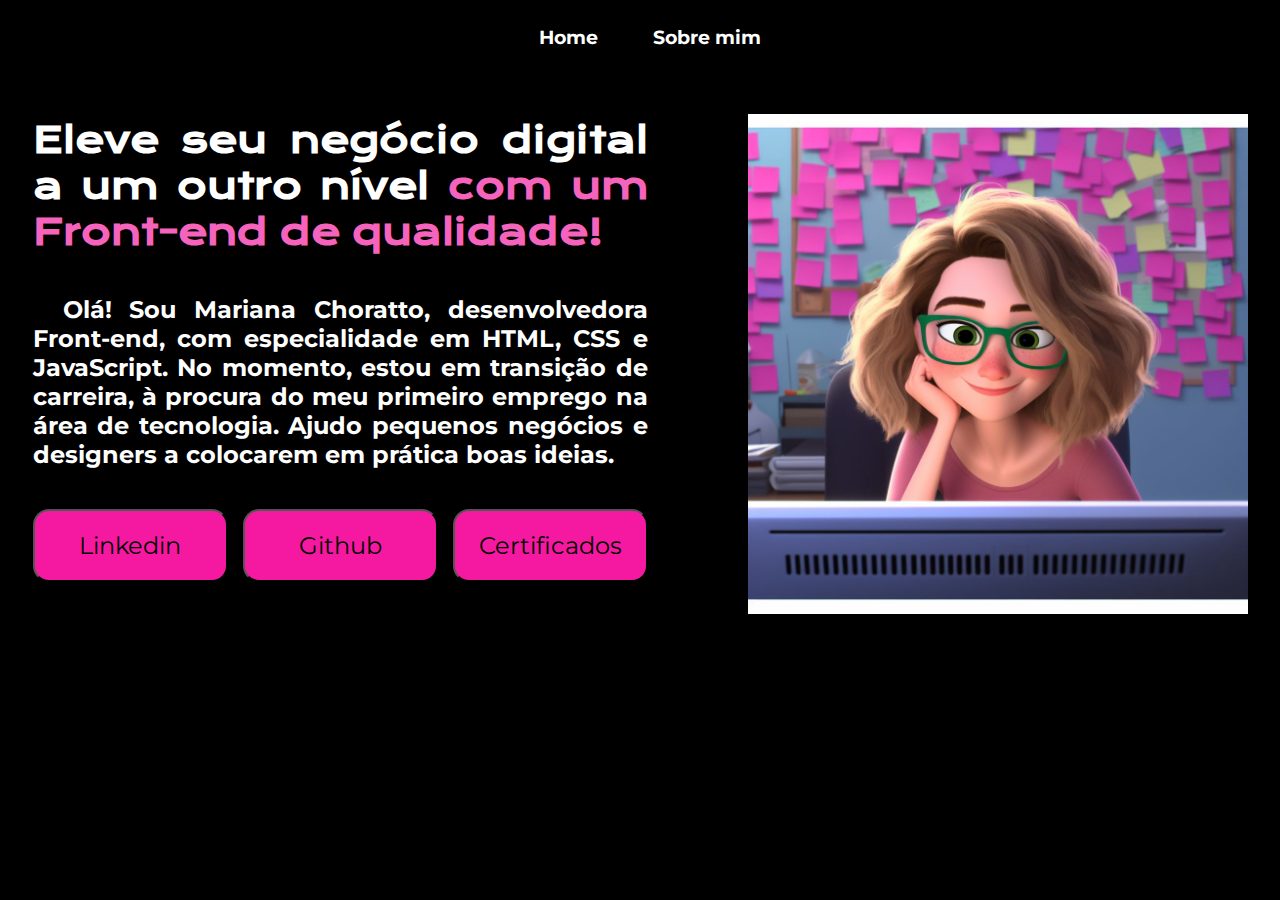
<file: index.html>
<!DOCTYPE html>
<html lang="pt-br">
<head>
    <meta charset="UTF-8">
    <meta name="viewport" content="width=device-width, initial-scale=1.0">
    <title>Portifólio Mariana</title>
    <link rel="stylesheet" href="style.css">
</head>
<body>
    <nav id="nav">
        <a href="index.html" target="_self"><p>Home</p></a>
        <a href="sobremim.html" target="_self"><p>Sobre mim</p></a>
    </nav>
    <main>
        <div class="texto">
            <h1>Eleve seu negócio digital a um outro nível <strong style="color: #f563bd;">com um Front-end de qualidade!</strong></h1>
            <p class="p1">Olá! Sou Mariana Choratto, desenvolvedora Front-end, com especialidade em HTML, CSS e JavaScript. No momento, estou em transição de carreira, à procura do meu primeiro emprego na área de tecnologia. Ajudo pequenos negócios e designers a colocarem em prática boas ideias. </p>
            <div class="botao">
                <button>
                    <a href="https://www.linkedin.com/in/mariana-choratto-35b4821a4/" target="_blank" rel="external" class="a1">Linkedin</a>
                </button>
                <button>
                    <a href="https://github.com/marianachoratto" target="_blank" rel="external" class="a1">Github</a>
                </button>
                <button>
                    <a href="https://drive.google.com/drive/folders/1S1MUQfLvQrIVWTJjeZbNAWCgcC2BsIbD?usp=sharing" target="_blank" rel="external" class="a1">Certificados</a>
                </button>
            </div>
        </div>
        
        <img src="mariana3.jpg" alt="" id="imagem">
    
    </main>
   
</body>
</html>
</file>
<file: style.css>
@charset "utf-8"; 
@import url('https://fonts.googleapis.com/css2?family=Krona+One&family=Montserrat:wght@600&display=swap');

*{
    margin: 0;
    padding: 0;
    box-sizing: border-box;
}

body{background-color: #000000;
    color: white;
    font-weight: bold;
    font-family: montserrat;
    height: 100vh;
}

#nav{
    display: flex;
    flex-direction: row;
    justify-content: center;
    padding: 25px;
    padding-left: 100px;
    font-size: larger;
}

nav > a{
    color: white;
    display: inline-block; 
    text-decoration: none;
    margin-right: 55px;
}

nav > a:hover{text-decoration: underline;}

main{ 
    display: flex;
    justify-content: center;
    margin: 0 40px;
    padding: 10px;
    align-items: center;
}
    
h1{
    font-size: 36px;
    font-family: krona one;
    text-align: justify;
}

.p1{ 
    font-size: 24px;
    text-align: justify;
    text-indent: 30px;
}

img{
    width: auto;
    height: auto;
    margin-left: 100px;
    margin-top: 30px;
}

#imagem{
    height: 500px;
    width: 500px;
}

.texto{
    width: 615px; 
    display: flex;
    flex-direction: column;
    gap: 40px;
}

button{
    background-color: #f519a1;
    padding: 20px 0px ;
    font:montserrat; 
    width: 378px;
    font-family: montserrat;
    font-size: 24px;
    border-radius: 16px;
    text-decoration: none;
}

.a1{
    text-decoration: none;
    color:#000000
}

.botao{
    display:flex;
    gap:15px;
}

.texto1{
    text-align: justify;
    font-size: 14pt;
    font-weight: normal;
    text-indent: 30px;
    margin-top: 10px;
}

#imagem2{
    width: 509px;
    margin-top: -62px;
    margin-left: 35px;
}

div > p > a{
    color: white;
}

hover{text-decoration: underline;}

.habilidades{
    display: flex;
    flex-wrap: nowrap;
}

.devicon{
    height: 75px;
    width: 75px;
    display: inline-block;
    margin: 25px;
}

/* notabook grande, pc e TV */
/* @media (min-width: 1024px){
    #imagem{
        height: 350px;
        width: 350px;
    }

    .texto{
        width: 465px;
    }

    .texto1{
        width: 534px;
    }

    #imagem2{
        margin-top: 0px;
        width: 470px;
    }
} */
/* tablet e notebook pequeno */
@media (min-width: 768px) and (max-width:1023px){
    #imagem{
        height: 350px;
        width: 350px;
    }

    .texto{
        width: 465px;
    }

    .texto1{
        width: 465px;
    }

    #imagem2{
        margin-top: 0px;
        width: 450px;
    }
}

/* celular e tablet */
@media (max-width:767px){
    body{width: 100vw;}
    
    main{
        display: flex;
        flex-direction: column;
        width: 100vw;
        padding: 0px;
    }

    #imagem{
        width: 100%;
    }

    .botao{
        flex-direction: column;
        max-width: 100%;
    }

    .texto{
        max-width: 100%;
    }
    .texto1{
        width: 465px;
    }

    #imagem2{
        margin-top: 28px;
    }
}
</file>
